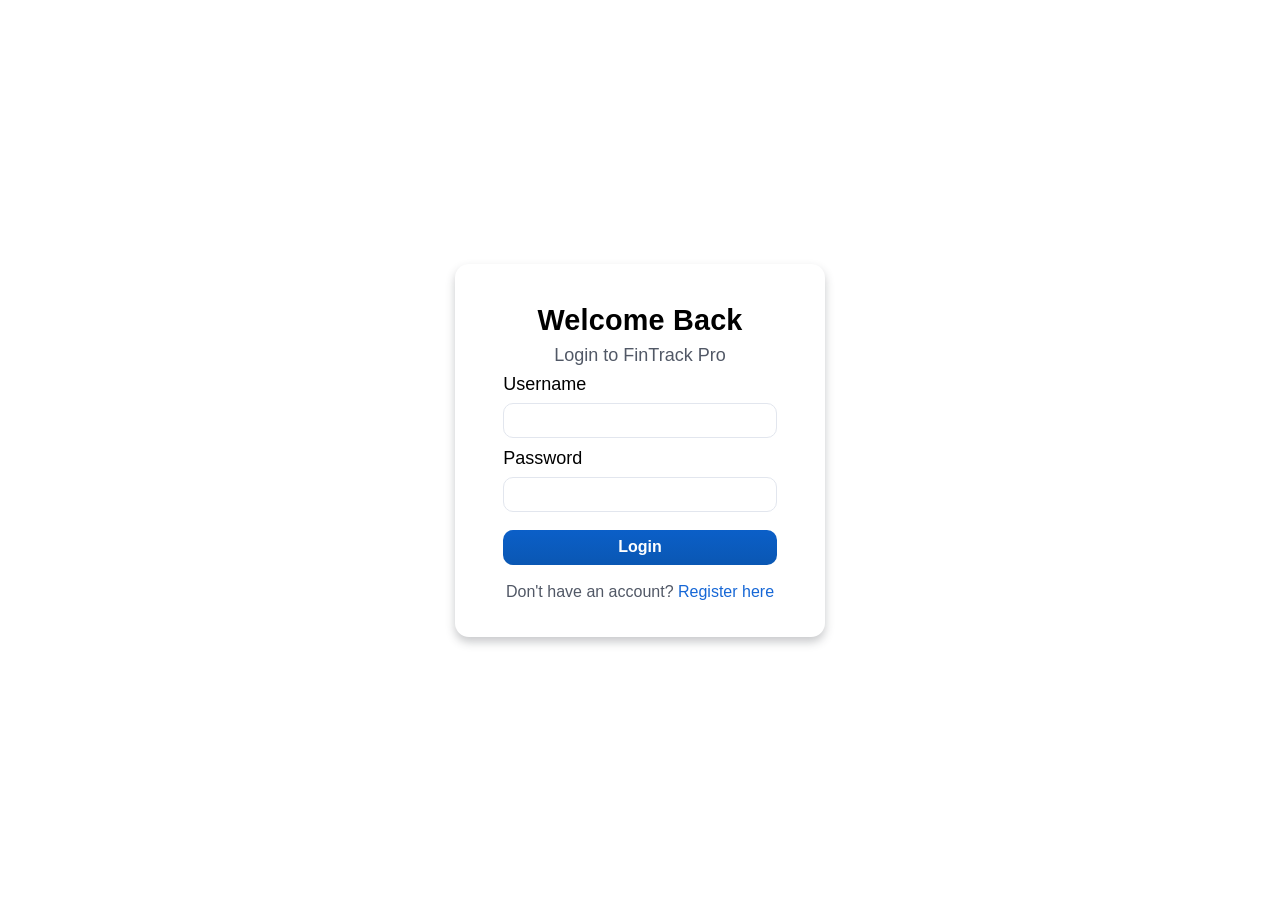
<file: index.html>
<!doctype html>
<html lang="en">
  <head>
    <meta charset="UTF-8" />
    <meta name="viewport" content="width=device-width, initial-scale=1.0" />
    <title>Login-FinTrack Pro</title>
    <link rel="stylesheet" href="./index.css" />
  </head>
  <body>
    <main class="page">
    <section class="card">
      <h1 class="title">Welcome Back</h1>
      <p class="subtitle">Login to FinTrack Pro</p>
      <form class="form">
        <label class="field">
          <span class="label">Username</span>
          <input class="input" type="text" name="username" id="usernameId" placeholder="" required />
        </label>
        <label class="field">
          <span class="label">Password</span>
          <input class="input" type="password" id="passwordId" name="password" placeholder="" required />
        </label>
        <button class="btn" type="submit">Login</button>
        <p class="meta">
          Don't have an account?
          <a class="link" href="./register.html">Register here</a>
        </p>
      </form>
    </section>
  </main>

  <script type="module" src="./script.js"></script>
  </body>
</html>
</file>
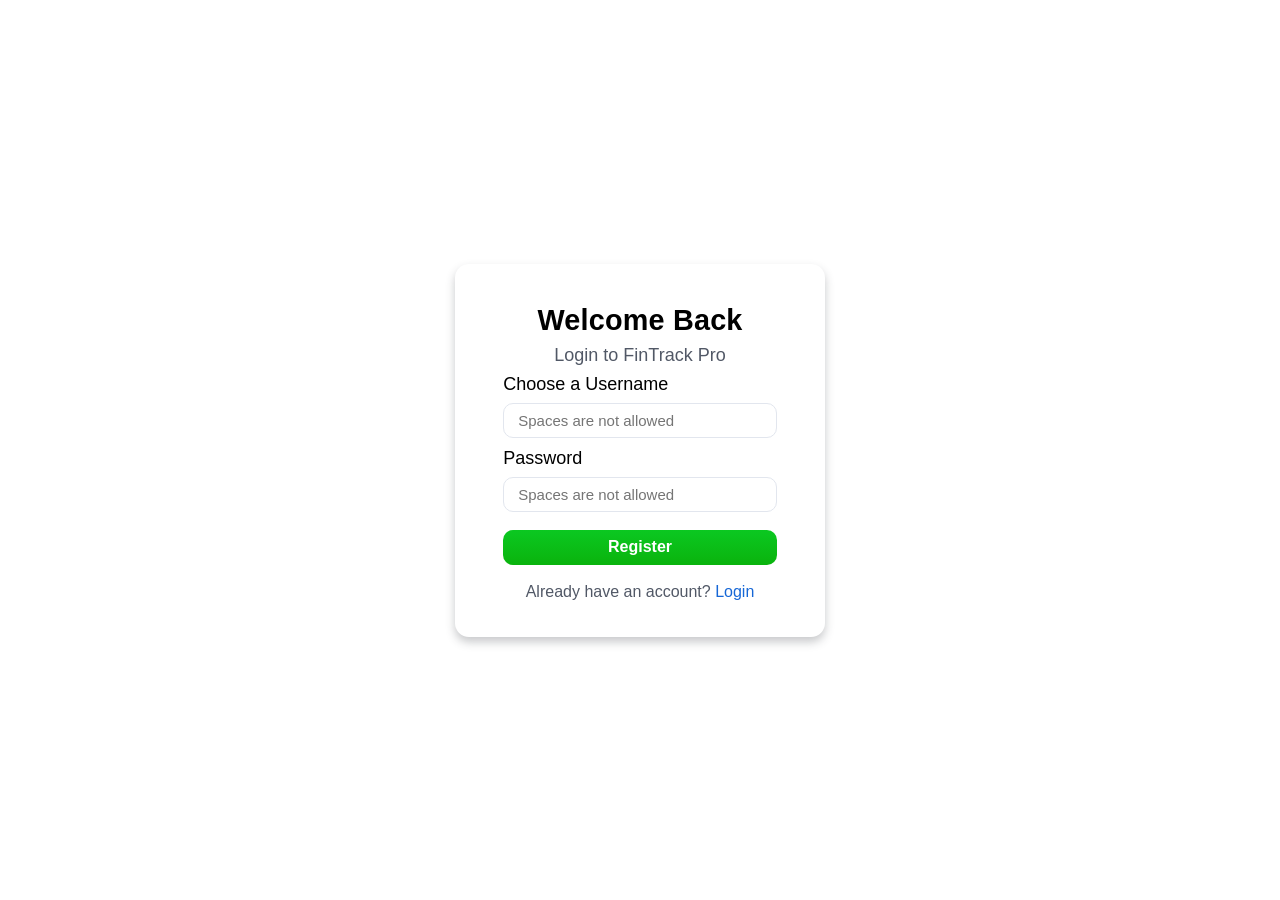
<file: register.html>
<!doctype html>
<html lang="en">
  <head>
    <meta charset="UTF-8" />
    <meta name="viewport" content="width=device-width, initial-scale=1.0" />
    <title>Register-FinTrack Pro</title>
    <link rel="stylesheet" href="./index.css" />
  </head>
  <body>
    <main class="page">
    <section class="card">
      <h1 class="title">Welcome Back</h1>
      <p class="subtitle">Login to FinTrack Pro</p>
      <form class="form" action="#" method="post" autocomplete="on">
        <label class="field">
          <span class="label">Choose a Username</span>
          <input class="input" type="text" placeholder="Spaces are not allowed" id="usernameIdR" required onkeydown="return event.key !== ' '"/>
        </label>
        <label class="field">
          <span class="label">Password</span>
          <input class="input" type="password" placeholder="Spaces are not allowed"  id="passwordIdR" required onkeydown="return event.key !== ' '"/>
        </label>
        <button class="btnR" type="submit">Register</button>
        <p class="meta">
         Already have an account?
          <a class="link" href="./index.html">Login</a>
        </p>
      </form>
    </section>
  </main>

  <script type="module" src="./register.js"></script>
  </body>
</html>
</file>
<file: index.css>
:root{
  --bg:#f3f6f5;
  --card-bg:#ffffff;
  --text:#0b1220;
  --muted:#515866;
  --primary:#0a57b3;
  --primary-dark:#0a4993;
  --ring:#bcd5ff;
  --radius:14px;
  --shadow:0 5px 10px rgba(48, 52, 60, 0.266);
  --font: "Inter", system-ui, -apple-system, Segoe UI, Roboto, Arial, sans-serif;
}

* {
    margin: 0;
    padding: 0;
    box-sizing: border-box;
    font-family: Arial, sans-serif;
}

body, html {
    height: 100%;
    width: 100%;
}



.page{
  min-height:100%;
  display:grid;
  place-items:center;
  padding:24px;
}

.card{
  width:30%;
  max-width:720px;           /* matches the wide look in the screenshot */
  background:var(--card-bg);
  border-radius:var(--radius);
  box-shadow:var(--shadow);
  padding:40px 48px 36px;
}

.title{
  margin:0 0 8px 0;
  font-size:1.8em;
  font-weight:700;
  text-align:center;
  letter-spacing:0.2px;
}

.subtitle{
  margin:0 0 8px 0;
  font-size:18px;
  text-align:center;
  color:var(--muted);
}

.form{
  max-width:600px;
  margin:0 auto;
}

.field{
  display:block;
  margin-bottom:10px;
}

.label{
  display:block;
  font-size:18px;
  margin-bottom:8px;
}

.input{
  width:100%;
  height:35px;
  padding:1px 14px;
  border:1px solid #e2e6ee;
  border-radius:10px;
  background:#fff;
  font-size:15px;
  outline:none;
}

.input:focus{
  border: 3px solid black;
}

.btn{
  width:100%;
  height:35px;
  border:none;
  border-radius:10px;
  background:linear-gradient(#0b5fc8, #0a57b3);
  color:#fff;
  font-weight:600;
  font-size:16px;
  cursor:pointer;
  margin-top:8px;
  
}

.btnR{
  width:100%;
  height:35px;
  border:none;
  border-radius:10px;
  background:linear-gradient(#0bc821, #0ab30d);
  color:#fff;
  font-weight:600;
  font-size:16px;
  cursor:pointer;
  margin-top:8px;
  
}





.meta{
  margin-top:18px;
  text-align:center;
  color:var(--muted);
  font-size:16px;
}

.link{
  color:#1667d6;
  text-decoration:none;
}


/* Responsive tweaks */
@media (max-width:640px){
  .card{ padding:28px 20px; }
  .title{ font-size:28px; }
  .subtitle{ font-size:16px; }
}
</file>
